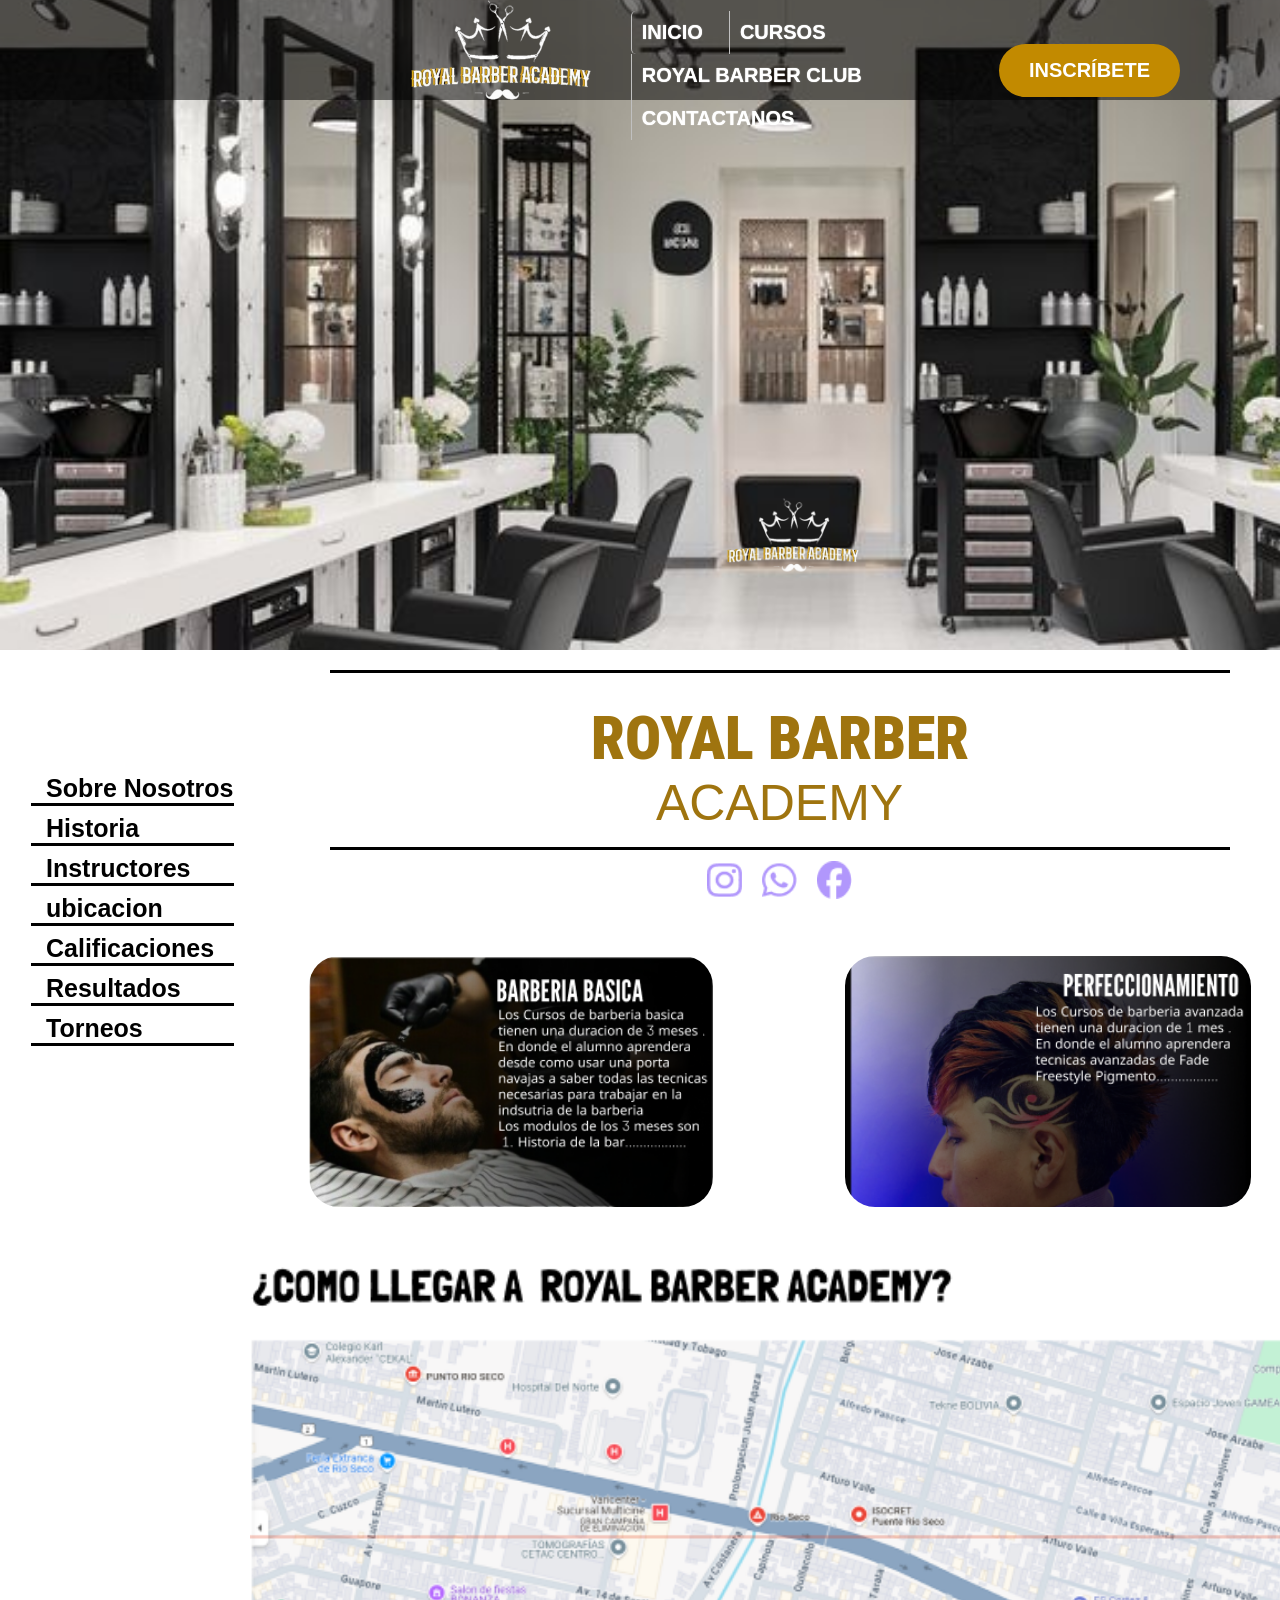
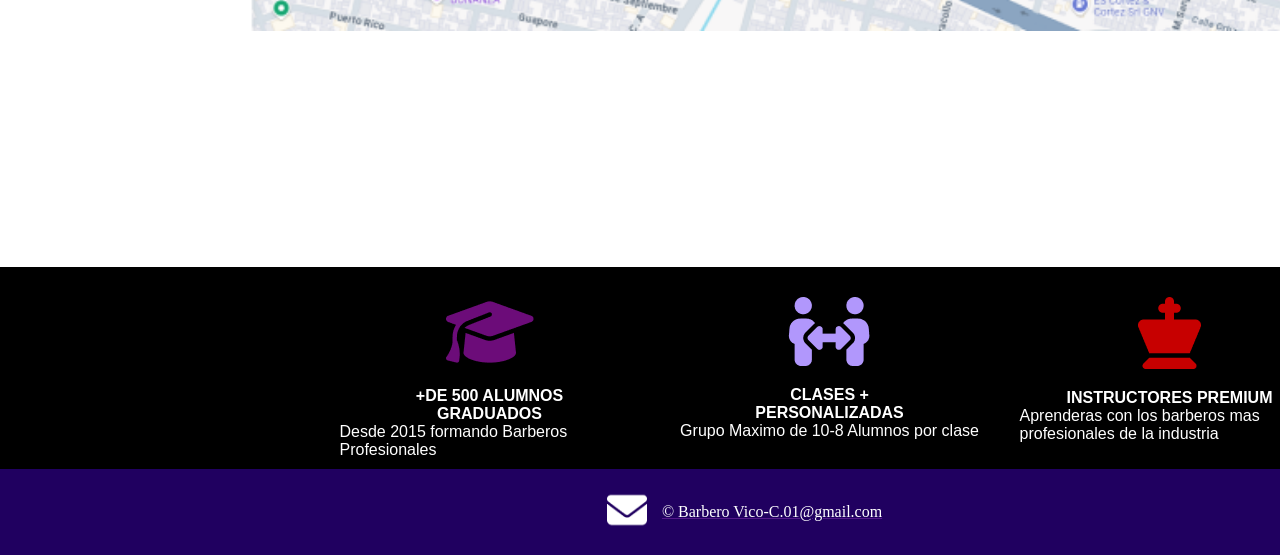
<file: Index.html>
<!DOCTYPE html>
<html lang="es">
<head>
<meta charset="UTF-8">
<meta name="viewport" content="width=device-width, initial-scale=1.0">
<title>Royal Barber Academi - Oficial</title>
<link rel="stylesheet" href="style.css">
<link rel="stylesheet" href="Menu nav/CSS3 Menu_files/style.css">
<link rel="icon" href="Material/logo.png" type="image/png">

<link rel="preconnect" href="https://fonts.googleapis.com">
<link rel="preconnect" href="https://fonts.gstatic.com" crossorigin>
<link href="https://fonts.googleapis.com/css2?family=Anton&family=Roboto:ital,wght@0,100..900;1,100..900&display=swap" rel="stylesheet">
</head>
<body>
    <div class="grid-container" class="envol">
        <header class="header">
            <div class="logo">
                <img src="Material/logo.png" alt="Royal Barber Academy">
            </div>
            <div class="nav-container">
                <nav class="nav">
                    <ul id="css3menu">
                        <li class="topfirst"><a href="#" title="Inicio">INICIO</a></li>
                        <li><a href="#" title="Cursos"><span>CURSOS</span></a>
                        <ul>
                            <li><a href="#" title="Barberia Basica">BARBERIA BASICA</a></li>
                            <li><a href="#" title="Perfeccionamiento">PERFECCIONAMIENTO</a></li>
                            <li><a href="#" title="Colorimetria">COLORIMETRIA</a></li>
                        </ul>
                    
                        </li>
                        <li><a href="#" title="Royal Barber Club">ROYAL BARBER CLUB</a></li>
                        <li class="toplast"><a href="#" title="Contactanos">CONTACTANOS</a></li>
                    </ul>
                </nav>
                <button class="boton-inscribete">INSCRÍBETE</button>
            </div>
        </header>
        <div class="image">
            <img src="Material/BarberFondo.jpg" alt="Fondo" class="img-fondo">
            <img src="Material/logo.png" alt="Royal Barber Academy" class="img-logo">
        </div>
        <aside class="menu">
            <div class="div-menu">
                <ul id="menu">
                    <a href="#" title="Sobre Nosotros"><li class="primero">Sobre Nosotros</li></a>
                    <a href="#" title="Sobre Nosotros"><li class="primero">Historia</li></a>
                    <a href="#" title="Sobre Nosotros"><li class="primero">Instructores</li></a>
                    <a href="#" title="Sobre Nosotros"><li class="primero">ubicacion</li></a>
                    <a href="#" title="Sobre Nosotros"><li class="primero">Calificaciones</li></a>
                    <a href="#" title="Sobre Nosotros"><li class="primero">Resultados</li></a>
                    <a href="#" title="Sobre Nosotros"><li class="primero">Torneos</li></a>
                </ul>
            </div>
        </aside>

        <main class="main">
            <div class="caja1">
                <div class="titulo">
                    <p class="t1">ROYAL BARBER</p><p class="t2">ACADEMY</p></div>
                <div class="icono">
                    <a href=""><img src="Material/instagram-brands 1.png" alt="" id="ig"></a>
                    <a href=""><img src="Material/whatsapp-brands 1.png" alt="" id="wp"></a>
                    <a href=""><img src="Material/facebook-brands 1.png" alt="" id="fb"></a>
                </div>
            </div>
            <div class="caja2">
                <article id="art1">
                    <a href=""><img src="Material/basico.png" alt="" class="cursos" id="basisco"></a>
                </article>
                <article id="art2">
                <a href=""><img src="Material/perfeccionamiento.png" alt="" class="cursos" id="perfec"></a>
                </article>
            </div>
            <div class="caja3">
                <a href=""><img src="Material/Ubicacion1.png" alt="" id="ubicacion"></a>
            </div>
            
        </main>

        <aside class="anuncios">
            <a href="" class="link-anuncios"><img src="Material/anuncio4.jpg" alt=""></a>
            <a href="" class="link-anuncios"><img src="Material/anuncio5.jpg" alt=""></a>
            <a href="" class="link-anuncios"><img src="Material/anuncio6.jpg" alt=""></a>
        </aside>
        <div class="extra">
            <div class="cont-extras">
                <img src="Material/graduation-cap-solid 1.png" alt="" class="icons">
                <p class="tip1">+DE 500 ALUMNOS</p>
                <p class="tip1">GRADUADOS</p>
                <p class="tip2">Desde 2015 formando Barberos Profesionales</p>
            </div>
            <div class="cont-extras">
                <img src="Material/people-arrows-solid (1) 1.png" alt="" class="icons">
                <p class="tip1">CLASES +</p>
                <p class="tip1">PERSONALIZADAS</p>
                <p class="tip2">Grupo Maximo de 10-8 Alumnos por clase</p>
            </div>
            <div class="cont-extras">
                <img src="Material/chess-king-solid 1.png" alt="" class="icons">
                <p class="tip1">INSTRUCTORES PREMIUM</p>
                <p class="tip2">Aprenderas con los barberos mas profesionales de la industria</p>
            </div>
        </div>

        <footer class="footer">
            <div></div>
            <div class="email">
                <a href=""><img src="Material/envelope-solid (1) 1.png" alt="" height="40px" ></a>
                <a href=""><p id="email">© Barbero Vico-C.01@gmail.com</p></a>
            </div>
            <div class="icono-footer">
                <a href=""><img src="Material/instagram-brands 1.png" alt="" id="ig"></a>
                <a href=""><img src="Material/whatsapp-brands 1.png" alt="" id="wp"></a>
                <a href=""><img src="Material/facebook-brands 1.png" alt="" id="fb"></a>
            </div>
        </footer>
    </div>
</body>
</html>
</file>
<file: style.css>
/* Reseteo básico */
* {
    margin: 0;
    padding: 0;
    box-sizing: border-box;
}
  /* Grid principal */
.grid-container {
    display: grid;
    grid-template-areas:
        "header header header"
        "image image image"
        "menu main aside"
        "extra extra extra"
        "footer footer footer";
    grid-template-columns: 250px 1fr 350px;
    grid-template-rows:  auto auto 1fr auto auto;;
    min-height: 100vh;
}
  /* Header */
.header {
    grid-area:header;
    background-color: rgba(0, 0, 0, 0.5); /* solo el fondo semitransparente */
    padding: none;
    position: fixed;
    display: flex;
    height: 100px;
    width: 100%;
    justify-content:space-between ;
    align-items: center;
    z-index: 2;
}
.logo{
    margin-left: 400px;
    position: relative;
    display: flex;
    height: 120px;
    width: 222px;

}
div.caja1 img{
    display: flex;
    height: 130px;
    width: 222px;

}

  /* Nav dentro del header */
.nav-container {
    background-color: rgba(0, 255, 255, 0);
    display: flex;
    align-items: center;
    height: 30px;
    width: 820px;
    margin-top: 50px;
    margin-right: 100px;
    opacity: 100%;
}
.nav{
    display: flex;
    position: relative;
}
.boton-inscribete {
    background-color: #c28a00;     
    color: white;                  
    font-weight: bold;            
    text-transform: uppercase;    
    padding: 10px 20px;           
    border: none;                 
    border-radius: 30px;          
    font-family: Arial, sans-serif; 
    cursor: pointer;              
    transition: background-color 0.3s ease;
    margin-left: 25px;
    padding: 15px 30px;
    margin-bottom: 10px;
    font-size: 20px;
}

.boton-inscribete:hover {
    background-color: #a67200; /* color más oscuro al pasar el mouse */
}

.image {
    height: 650px;
    grid-row: 1/3;
    grid-column: 1/4;
    position: relative;
    display: flex;
    align-items: center;
    justify-content: center;
    overflow: hidden;
    z-index: 0;
}

.img-fondo {
    position: absolute;
    top: 0;
    left: 0;
    width: 100%;
    height: 100%;
    object-fit: cover; /* mantiene proporción sin perder calidad */
    z-index: 0;
}

.img-logo {
    z-index: 1; /* aparece encima */
    width: 150px;
    position: relative;
    top: 13.125rem;
    right: 2.2rem;

}
.nav a {
    margin-left: 1rem;
    color: white;
    text-decoration: none;
}

  /* Menú lateral  */
.menu {
    grid-row: 3/4;
    background-color: #ffffff;
    color: white;
    padding: 1rem;
}
ul#menu{
    color: black;
    list-style-type: none;
    font-size: 25px;
    display: flex;
    flex-direction: column;
}
ul#menu a li{
    border-bottom: solid 3px black;
    text-decoration: none;
}
ul#menu a{
    color: black;
    text-decoration: none;
    padding-left: 15px;
}
li.primero{
    padding-top: 8px;
    padding-left: 15px;
}
.div-menu{
    background-color: #ffffff;
    position: relative;
    margin-top: 100px;
}
  /* Main */
.main {
    grid-area: main;
    padding: none;
    display: flex;
    flex-direction: column;
    align-items: center;
}

.main article {
    background-color: #ffffff;
    margin-bottom: none;
    padding: 1rem;
    width: 100%;
}
.caja1{
    height: auto;
    width: 100%;
    background-color: rgb(255, 255, 255);
    display: flex;
    flex-direction: column;
    align-items: center;
}
.titulo{
    background-color: #ffffff;
    position: relative;
    border-bottom: black solid 3px;
    border-top: black solid 3px;
    width: 900px;
    height: auto;
    margin-top: 20px;
    padding-top: 30px;
    padding-bottom: 15px;
    display: flex;
    flex-direction: column;
    align-items: center;
}
.icono{
    background-color: rgb(255, 255, 255);
    position: relative;
    height: 60px;
    width: 900px;
    display: flex;
    align-items: center;
    justify-content: center;
}
.t1, .t2{
    font-size: 40px;
    
}
#ig, #wp, #fb{
    position: relative;
    height: 38px;
    width: 35px;
    margin: 10px;


}
.caja2{
    width: 100%;
    margin-top: 20px;
    height: auto;
    display: flex;
    justify-content: center;
    align-items: center;
}
article{
    width: auto;
    position: relative;
    align-items: center;
    display: flex;
    justify-content: center;
}
#art1{
    width: 100%;
    height: 100%;
    margin-top: 20px;
    margin-right: 0.5rem;
    position: relative;
    display: flex;
}
#art2{
    height: 100%;
    width: 100%;
    margin-top: 20px;
    margin-left: 0.5rem;
    position: relative;
    display: flex;
}
article a{
    position: relative;
    width: auto;
    height: 100%;
}
a img.cursos{
    position: relative;
    width: auto;
    height: 100% ;
    border-radius: 30px;
}

.caja3{
    margin-top: 30px;
    height: 350px;
    background-color: rgb(255, 255, 255);
    display: flex;
    justify-content: center;
    align-items: center;
}
#ubicacion{
    margin-top: 50px;
    height: 380px;
}
.cont-extras{
    display: flex;
    flex-direction: column;
    align-items: center;
    width: 300px;
    color: #ffffff;
    margin: 10px 20px 10px 20px;
}


  /* Aside */
.anuncios {
    grid-area: aside;
    background-color: #000000;
    padding: 1rem;
    display: flex;
    flex-direction: column;
    justify-content: center;
}
.anuncios img{
    height:100%;
    width: 100%;
    margin-bottom: 20px;
}
.extra{
    grid-area: extra;
    background-color: rgb(0, 0, 0);
    display: flex;
    justify-content: center;
}
img.icons{
    margin: 20px 0px 20px 0px;
}

  /* Footer */
.footer {
    grid-area: footer;
    background-color: #200060;
    color: white;
    text-align: center;
    padding: 1rem;
    display: flex;
    align-items: center;
    justify-content: space-between;
}
.icono-footer{
    display: flex;
    gap: 10px;
}
.email{
    display: flex;
    align-items: center;
    padding-left: 15px;
}
a p#email{
    padding-left: 15px;
    color: #ffffff;
}

.icono-footer #fb, .icono-footer #ig, .icono-footer #wp{
    height: 30px;
}
/* HOVERS*/
#ig:hover, #wp:hover, #fb:hover{
    height: 43px;
    width: 40px;
}
li.primero:hover{
    background-color: #ffd39b;
    font-size: 28px;
}
article a:hover{
    transform: scale(1.2);
}
aside.anuncios a img:hover{
    opacity: 70%;
}
div.caja3 a:hover{
    filter: blur(2px)
}


/* Responsivo PARA TABLETS*/
@media (min-width: 481px) and (max-width: 1023px){
        .grid-container {
            grid-template-areas:
                "header"
                "image"
                "menu"
                "main"
                "aside"
                "extra"
                "footer";
            grid-template-columns: 1fr;
            grid-template-rows: auto auto auto auto auto auto auto;
        }
    
         /* Cambios al header */
    .header {
        grid-area: header;
        display: flex;
        position: relative; 
        height: 120px;        
        flex-direction: column; 
        padding: 10px 0;
        align-items: center;
    }

    .logo {
        position: relative;
        margin-left: 0;
        height: 60px;
        width: 150px;
    }

    .logo img {
        height: 100%;
        width: auto;
    }

    /* Nav más compacto */
    .nav-container {
        flex-direction: column;
        align-items: center;
        width: 100%;
        margin: 0;
    }
    .boton-inscribete {
        margin: 10px 0 0 0;
        font-size: 16px;
        padding: 10px 20px;
    }

    .menu {
        grid-area: menu;
        position: relative;
        width: 100%;
    }

    .main {
        grid-area: main;
        margin-left: 0;
        display: flex;
        flex-direction: column;
        align-items: center;
    }
    
    .image {
        grid-area: header image;
        height: 300px;
    }
    
    .img-logo {
        position: relative;
        top: 50%;
        right: 0;
        width: 100px;
        }
    .caja1{
        position: relative;
        display: flex;
        flex-direction: column;
        align-items: center;
    }
    .caja1, .titulo, .icono {
        width: 100%;
    }
    
    .titulo {
        font-size: 20px;
        text-align: center;
    }
    
    .t1, .t2 {
        font-size: 28px;
    }
    
    .caja2 {
        width: 100%;
        position: relative;
        flex-direction: column;
        align-items: center;
    }
    
    article {
        margin: 10px 0;
        text-align: center;
    }
    
    article a{
        width: 100%;
        height: auto;
    }
    a img.cursos {
        width: 100%;
        height: auto;
    }
    
    .caja3 {
        position: relative;
        flex-direction: column;
        height: auto;
        align-items: center;
        width: 100%;
    }
    
    a #ubicacion {
        width: 100%;
        height: auto;
        }
    .aside{
        grid-area: aside;
    }
    .extra{
        grid-area: extra;
    }    
    a.link-anuncios{
        display: flex;
        align-items: center;
        justify-content: center;
        position: relative;
        width: auto;
        height: auto;
    }
    .anuncios {
        flex-direction: column;
        align-items: center;
    }
    aside.anuncios img {
        width: 50%;
        height: auto;
    }
    
    .anuncios img {
        width: 80%;
        height: auto;
    }
    
        .extra {
            flex-direction: column;
            align-items: center;
        }
    
        .cont-extras {
            width: 90%;
            margin: 10px 0;
        }
    
        .footer {
            grid-area: footer;
            flex-direction: column;
            align-items: center;
            gap: 10px;
            text-align: center;
        }
    
        .email {
            justify-content: center;
        }
    
        .icono-footer {
            justify-content: center;
        }
    }

/*  PARA CELULARES*/
@media (max-width: 480px) {
    /* Estilos generales para móviles */
    .grid-container {
        grid-template-areas:
            "header"
            "image"
            "menu"
            "main"
            "aside"
            "extra"
            "footer";
        grid-template-columns: 1fr;
        grid-template-rows: auto auto auto auto auto auto auto;
    }
    body {
        margin: 0;
        padding: 0;
    }

    .header {
        grid-area:header;
        background-color: rgba(0, 0, 0, 0.5); /* solo el fondo semitransparente */
        padding: none;
        position: relative;
        display: flex;
        height: 200px;
        width: 100%;
        z-index: 2;

    }

    div.logo {
        position: relative;
        margin-left: 0;
        height: 100px;
        width: auto;
    }
    div.logo img{
        position: relative;
        height: 80px;
        width: auto;
    }


    .nav-container {
        display: flex;
        flex-direction: column;
        align-items: center;
        width: 100%;
        height: auto;
    }

    .nav {
        display: flex;
        flex-direction: column;
        align-items: center;
        background-color: #061e3628;
        width: 100%;
    }

    .boton-inscribete {
        font-size: 14px;
        padding: 8px 16px;
        margin-top: 10px;
        background-color: #007bff;
        color: #ffffff;
        border: none;
        border-radius: 4px;
        cursor: pointer;
        align-self: center;
    }
    .image{
        grid-area: header image;
    }

    .menu {
        grid-area: menu;
        height: auto;
        width: 100%;
        position: relative;     
        margin-top: 0;
        display: flex;
        flex-direction: column;
        padding: 10px 0;
        background-color: #f8f8f8;
    }
    aside.menu ul li{
        margin: 20px;
        font-size: 40px;
    }

    .main {
        grid-area: main;
        margin: 0;
        padding: 10px;
    }
    .caja2{
        display: flex;
        flex-direction: column;
        align-items: center;
    }
    article a{
        width: 100%;
        height: auto;
    }
    #art1 ,#art2{
        display: flex;
        flex-direction: column;
        align-items: center;
        width: 100%;
    }
    article#art1 img ,article#art2 img {
        width: 90%;
        height: auto;
    }
    aside{
        grid-area: aside;
    }
    .anuncios {
        flex-direction: column;
        align-items: center;
    }
    a #ubicacion {
        width: 100%;
        height: auto;
        }
    a.link-anuncios{
        display: flex;
        align-items: center;
        justify-content: center;
        position: relative;
        width: auto;
        height: auto;
    }
    aside.anuncios img {
        width: 70%;
        height: auto;
    }
    .extra {
        grid-area: extra;
        flex-direction: column;
        align-items: center;
    }

    .cont-extras {
        width: 90%;
        margin: 10px 0;
    }

    .footer {
        grid-area: footer;
        flex-direction: column;
        align-items: center;
        gap: 10px;
        text-align: center;
    }

    .email {
        justify-content: center;
    }

    .icono-footer {
        justify-content: center;
    }

    .footer {
        text-align: center;
        font-size: 12px;
        padding: 10px 0;
    }
}

/* FONTS DE GOOGLE*/
p.t1 {
    font-family: "Roboto", sans-serif;
    font-size: 60px;
    font-optical-sizing: auto;
    font-weight: 900;
    font-style: normal;
    font-variation-settings:
    "wdth" 75;
    color: #9F740F;
    padding-bottom: 0px;
}
p.t2{
    font-family: "Inter", sans-serif;
    font-optical-sizing: auto;
    font-style: normal;
    color: #9F740F;
    font-size: 50px;
    margin-top: 0px;
    padding-top: none;
    margin-top: none;
}
.primero{
    font-family: "Sarala", sans-serif;
    font-weight: 700;
    font-style: normal;
}
.tip1{
    font-family: "Overpass", sans-serif;
    font-optical-sizing: auto;
    font-weight: 900;
    font-style: normal;
}
.tip2{
    font-family: "Inter", sans-serif;
    font-optical-sizing: auto;
    font-style: normal;
}
</file>
<file: Menu nav/CSS3 Menu_files/style.css>
ul#css3menu,ul#css3menu ul{
	margin:0;list-style:none;padding:0;background-color:#ffffff00;}
ul#css3menu ul{
	display:none;position:absolute;left:-1px;top:98%;-moz-box-shadow:3.5px 4px 5px #000000;-webkit-box-shadow:3.5px 4px 5px #000000;box-shadow:3.5px 4px 5px #000000;padding:0 10px 10px;background-color:#FFFFFF;border-radius:6px;-moz-border-radius:6px;-webkit-border-radius:6px;border-color:#ffffff;}
ul#css3menu li:hover>*{
	display:block;}
ul#css3menu li:hover{
	position:relative;}
ul#css3menu ul ul{
	position:absolute;left:98%;top:-2px;}
ul#css3menu{
	display:block;font-size:0;position:relative;z-index:1000;left:10px;top:0px;}
ul#css3menu li{
	display:block;white-space:nowrap;font-size:0;float:left;}
ul#css3menu>li,ul#css3menu li{
	margin:0;}
ul#css3menu a:active, ul#css3menu a:focus{
	outline-style:none;}
ul#css3menu a{
	display:block;vertical-align:middle;text-align:left;text-decoration:none;font:bold 14px Trebuchet MS,sans-serif;color:#ffffff;text-shadow:#FFF 0 0 1px;cursor:pointer;padding:10px;background-color:#ffffff00;background-image:url();background-position:0 0;border-width:0 0 0 1px;border-style:solid;border-color:#C0C0C0;
	font-size: 20px;	
}
ul#css3menu ul li{
	float:none;margin:10px 0 0;}
ul#css3menu ul a{
	text-align:left;padding:4px;background-color:#FFFFFF;background-image:none;border-width:0;font:bold 14px Trebuchet MS;color:#000;text-decoration:none;}
ul#css3menu li:hover>a{
	background-color:#9797971e;border-color:#C0C0C0;border-style:solid;font:bold 14px Trebuchet MS,sans-serif;color:#ffffff;text-decoration:none;text-shadow:#FFF 0 0 1px;background-position:0 100%;
	font-size: 20px;
}
ul#css3menu img{
	border:none;vertical-align:middle;margin-right:20px;width:16px;height:16px;}
ul#css3menu ul img{
	width:16px;height:16px;}
ul#css3menu img.over{
	display:none;}
ul#css3menu li:hover > a img.def{
	display:none;}
ul#css3menu li:hover > a img.over{
	display:inline;}
ul#css3menu span{
	display:block;overflow:visible;background-position:right center;background-repeat:no-repeat;padding-right:0px;}
ul#css3menu ul li:hover>a{
	background-color:#FFFFFF;background-image:none;font:bold 14px Trebuchet MS;color:#0978b3;text-decoration:none;}
ul#css3menu li.topfirst>a{
	border-radius:5px 0 0 5px;-moz-border-radius:5px 0 0 5px;-webkit-border-radius:5px 0 0 5px;}
ul#css3menu li.toplast>a{
	border-radius:0 5px 5px 0;-moz-border-radius:0 5px 5px 0;-webkit-border-radius:0 5px 5px 0;}
</file>
